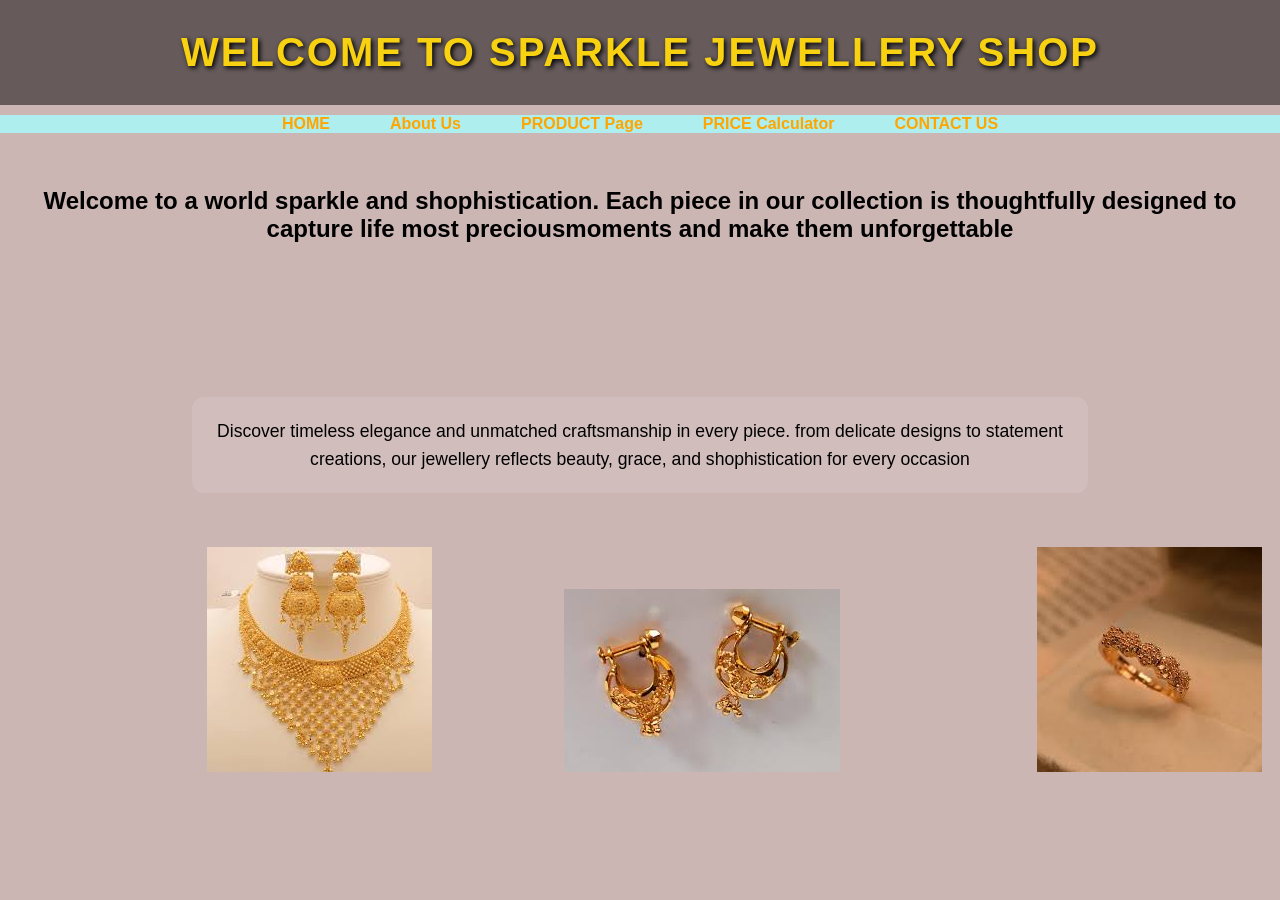
<file: index.html>
<!DOCTYPE html>
<html lang="en">
<head>
    <meta charset="UTF-8">
    <meta name="viewport" content="width=device-width, initial-scale=1.0">
    <link rel="stylesheet " href="style.css">
    <title> HOmE </title>
</head>
<body>
    <header>
        <h1> WELCOME TO SPARKLE JEWELLERY SHOP </h1>
    </header>
    <nav>
        <Ul>
            <li><a href="index.html"> HOME </a></li>
            <li><a href="About.html"> About Us </a></li>
            <li><a href="Product.html"> PRODUCT Page</a></li>
            <li><a href="Price calculator.html"> PRICE Calculator </a></li>
             <li><a href="Contact.html"> CONTACT US </a></li>
        </Ul>
    </nav><br><br><br>
    <swction class="one">
        <h2><center>
            Welcome to a world sparkle and shophistication.
            Each piece in our collection is thoughtfully designed
            to capture life most preciousmoments and make them unforgettable </center>
        </h2>
    </swction><br><br><br>
    <div class="two">
        <p>
          Discover timeless elegance and unmatched craftsmanship in every piece.
          from delicate designs to statement creations, 
          our jewellery reflects beauty, grace, and shophistication for every occasion 
        </p>
    </div><br><br><br>
    <img class="neckalce"src="images/dd.jpg">
    <img src="images/down.jpg"class="ear">
    <img src="images/download.jpg"class="ring">
</body>
</html>
</file>
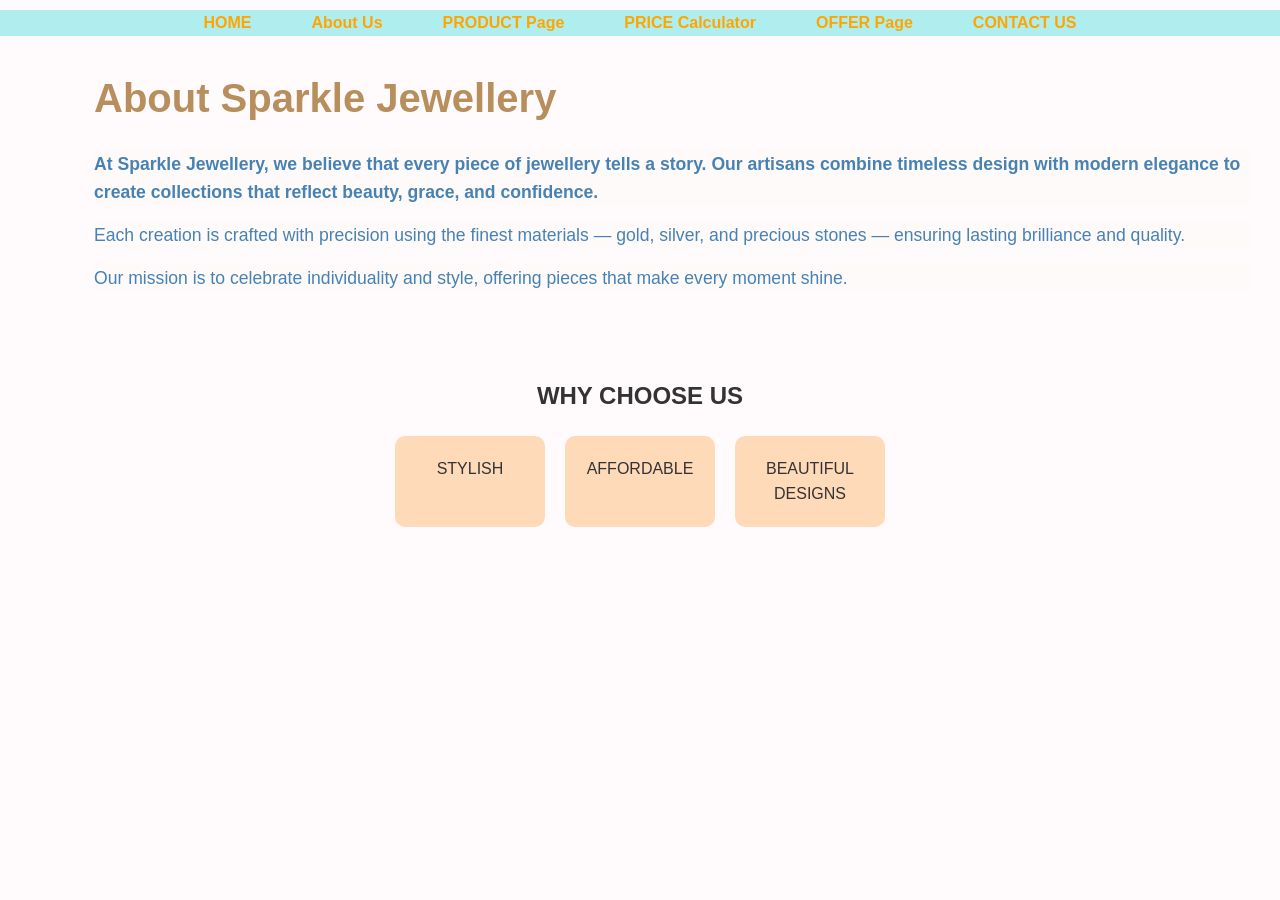
<file: About.html>
<!DOCTYPE html>
<html lang="en">
<head>
    <meta charset="UTF-8">
    <meta name="viewport" content="width=device-width, initial-scale=1.0">
    <link rel="stylesheet " href="About style.css">
    <title>About</title>
</head>
<body>
    <nav>
        <Ul>
            <li><a href="index.html"> HOME </a></li>
            <li><a href="About.html"> About Us </a></li>
            <li><a href="Product.html"> PRODUCT Page</a></li>
            <li><a href="Price calculator.html"> PRICE Calculator </a></li>
            <li><a href="Offer.html"> OFFER Page </a></li>
            <li><a href="Contact.html"> CONTACT US </a></li>
        </Ul>
    </nav>
      </div>

      <div class="about-content">
        <h1>About Sparkle Jewellery</h1>
        <h3><b>
          At <strong>Sparkle Jewellery</strong>, we believe that every piece of jewellery tells a story. 
          Our artisans combine timeless design with modern elegance to create collections that reflect beauty, grace, and confidence.</b>
        </h3>
        <p>
          Each creation is crafted with precision using the finest materials — gold, silver, and precious stones — 
          ensuring lasting brilliance and quality. 
        </p>
        <p>
          Our mission is to celebrate individuality and style, offering pieces that make every moment shine.
        </p>
      </div>
    </div>
  </section>
   <section class="why">
        <h2> WHY CHOOSE US </h2>
        <div class="why-container">
            <div class="why-card"> STYLISH </div>
            <div class="why-card">AFFORDABLE</div>
            <div class="why-card"> BEAUTIFUL DESIGNS </div>
        </div>
    </section>
</body>
</html>
</file>
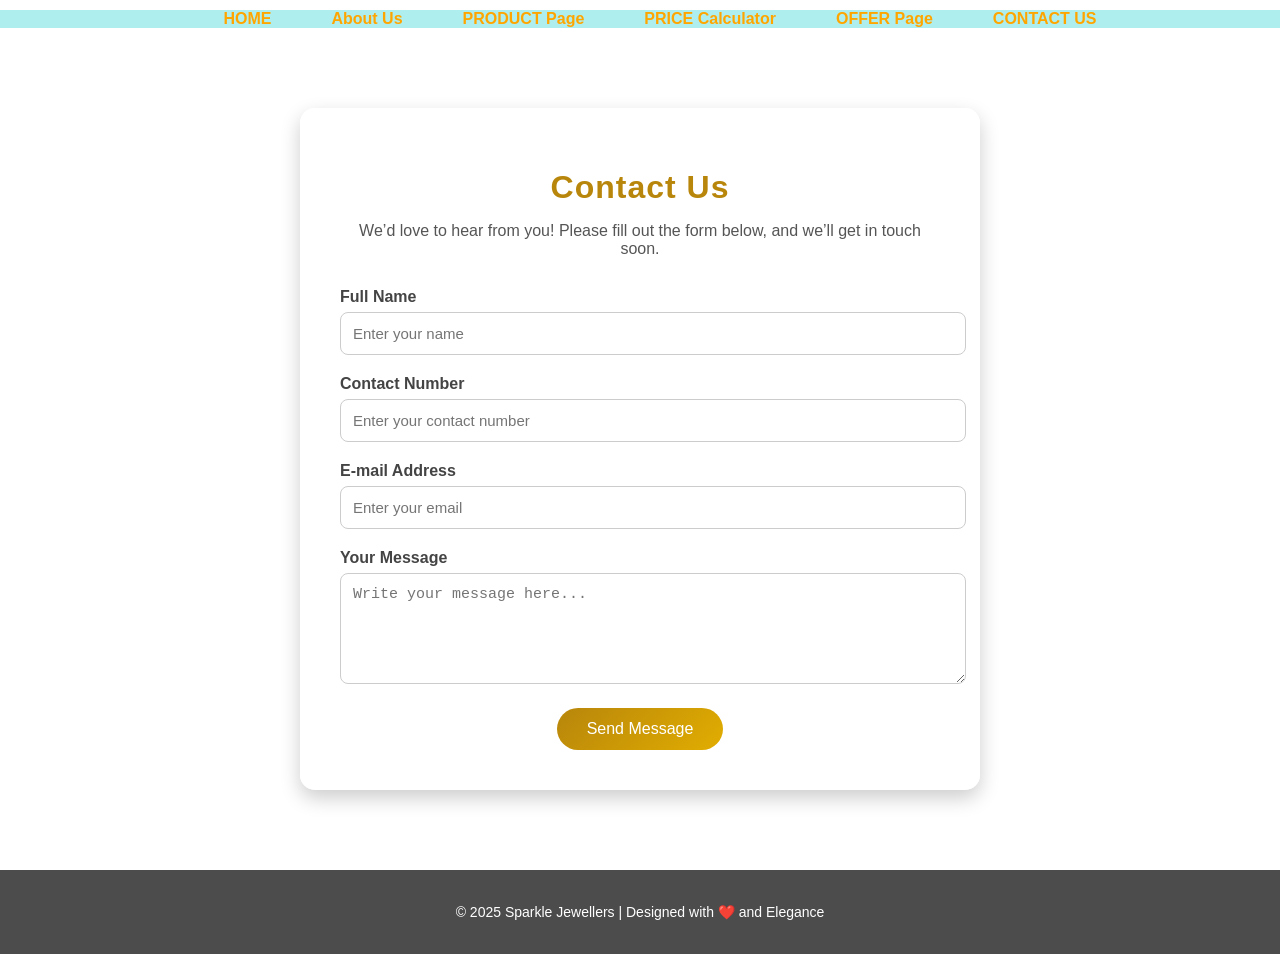
<file: Contact.html>
<!DOCTYPE html>
<html lang="en">
<head>
    <meta charset="UTF-8">
    <meta name="viewport" content="width=device-width, initial-scale=1.0">
        <link rel="stylesheet " href="Contact style.css">
    <title>Document</title>
</head>
<body>
    <nav>
        <Ul>
            <li><a href="index.html"> HOME </a></li>
            <li><a href="About.html"> About Us </a></li>
            <li><a href="Product.html"> PRODUCT Page</a></li>
            <li><a href="Price calculator.html"> PRICE Calculator </a></li>
            <li><a href="Offer.html"> OFFER Page </a></li>
            <li><a href="Contact.html"> CONTACT US </a></li>
        </Ul>
    </nav>
    <div class="contact-container">
    <h1>Contact Us</h1>
    <p>We’d love to hear from you! Please fill out the form below, and we’ll get in touch soon.</p>

    <form class="contact-form">
      <div class="input-group">
        <label for="name">Full Name</label>
        <input type="text" id="name" name="name" placeholder="Enter your name" required>
      </div>

      <div class="input-group">
        <label for="contact">Contact Number</label>
        <input type="number" id="contact" name="contact" placeholder="Enter your contact number"   maxlength="11" required>
      </div>

      <div class="input-group">
        <label for="email">E-mail Address</label>
        <input type="email" id="email" name="email" placeholder="Enter your email" required>
      </div>

      <div class="input-group">
        <label for="message">Your Message</label>
        <textarea id="message" name="message" rows="5" placeholder="Write your message here..." required></textarea>
      </div>

      <button type="submit" class="btn">Send Message</button>
    </form>
  </div>

  <footer>
    <p>© 2025 Sparkle Jewellers | Designed with ❤️ and Elegance</p>
  </footer>
</body>
</html>
</file>
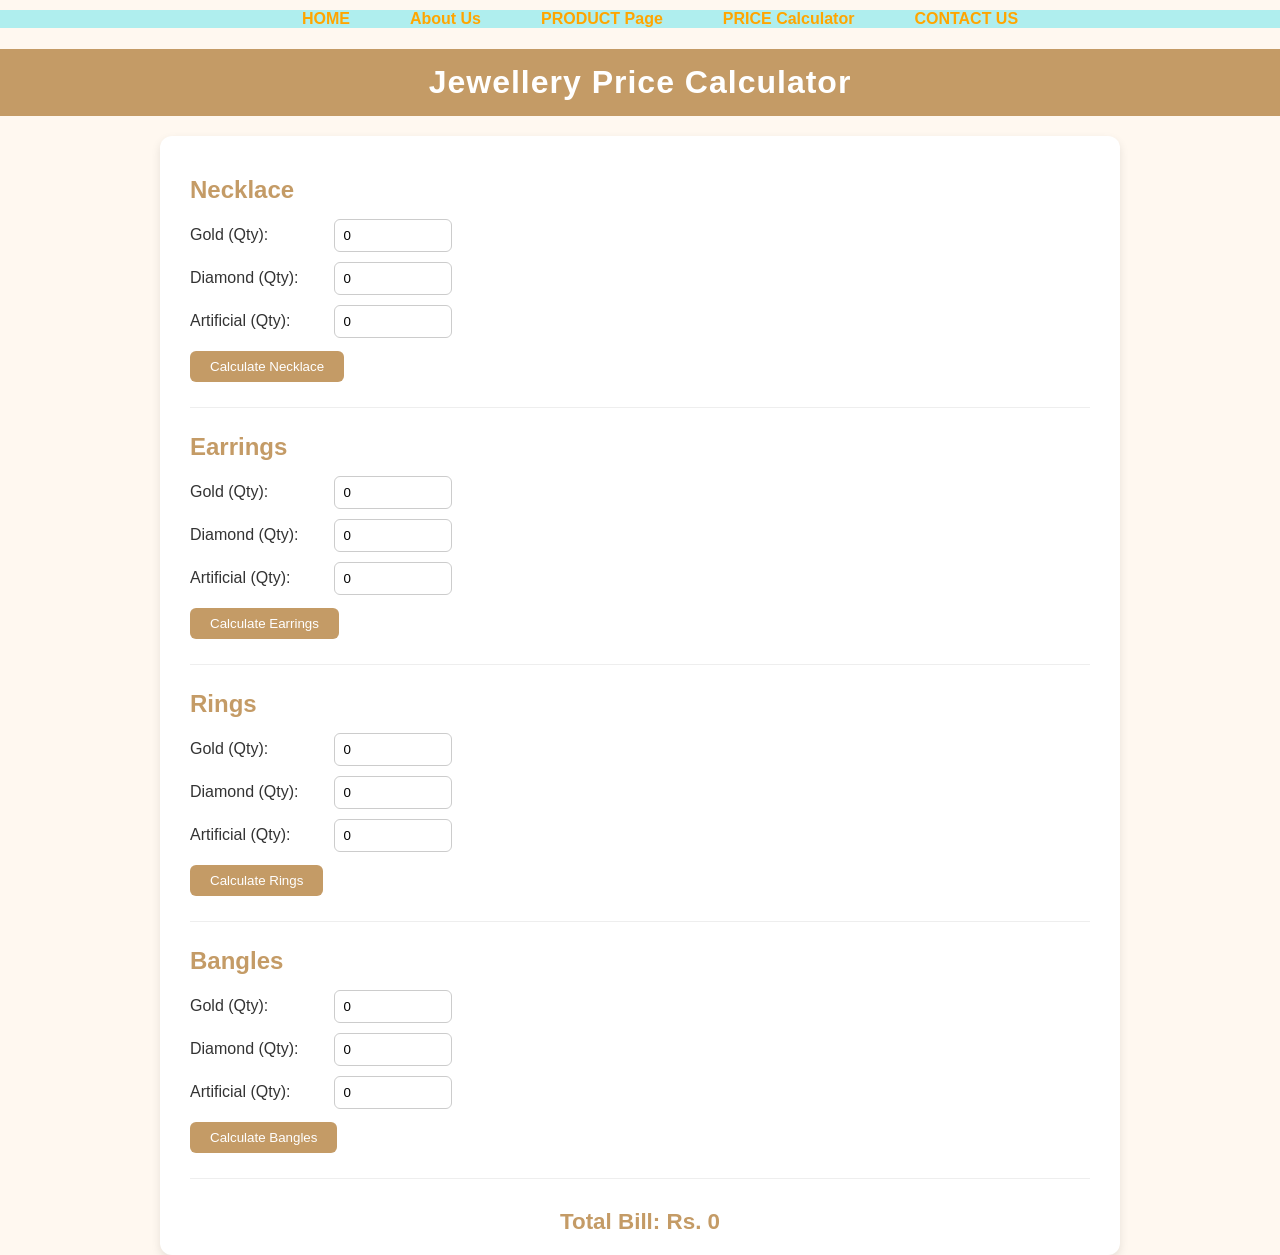
<file: Price calculator.html>
<!DOCTYPE html>
<html lang="en">
<head>
    <meta charset="UTF-8">
    <meta name="viewport" content="width=device-width, initial-scale=1.0">
        <link rel="stylesheet " href="Price calculator style .css">
    <title>Document</title>
</head>
<body>
    <nav>
        <Ul>
            <li><a href="index.html"> HOME </a></li>
            <li><a href="About.html"> About Us </a></li>
            <li><a href="Product.html"> PRODUCT Page</a></li>
            <li><a href="Price calculator.html"> PRICE Calculator </a></li>
            <li><a href="Contact.html"> CONTACT US </a></li>
        </Ul>
      </nav>
  <h1>Jewellery Price Calculator</h1>
  <div class="container">

    <!-- Necklace Section -->
    <div class="section">
      <h2>Necklace</h2>
      <label>Gold (Qty):</label>
      <input type="number" id="necklaceGoldQty" value="0" min="0"><br>
      <label>Diamond (Qty):</label>
      <input type="number" id="necklaceDiamondQty" value="0" min="0"><br>
      <label>Artificial (Qty):</label>
      <input type="number" id="necklaceArtificialQty" value="0" min="0"><br>
      <button onclick="calculateNecklace()">Calculate Necklace</button>
      <div id="necklaceResult" class="result"></div>
    </div>

    <!-- Earrings Section -->
    <div class="section">
      <h2>Earrings</h2>
      <label>Gold (Qty):</label>
      <input type="number" id="earringsGoldQty" value="0" min="0"><br>
      <label>Diamond (Qty):</label>
      <input type="number" id="earringsDiamondQty" value="0" min="0"><br>
      <label>Artificial (Qty):</label>
      <input type="number" id="earringsArtificialQty" value="0" min="0"><br>
      <button onclick="calculateEarrings()">Calculate Earrings</button>
      <div id="earringsResult" class="result"></div>
    </div>

    <!-- Rings Section -->
    <div class="section">
      <h2>Rings</h2>
      <label>Gold (Qty):</label>
      <input type="number" id="ringsGoldQty" value="0" min="0"><br>
      <label>Diamond (Qty):</label>
      <input type="number" id="ringsDiamondQty" value="0" min="0"><br>
      <label>Artificial (Qty):</label>
      <input type="number" id="ringsArtificialQty" value="0" min="0"><br>
      <button onclick="calculateRings()">Calculate Rings</button>
      <div id="ringsResult" class="result"></div>
    </div>

    <!-- Bangles Section -->
    <div class="section">
      <h2>Bangles</h2>
      <label>Gold (Qty):</label>
      <input type="number" id="banglesGoldQty" value="0" min="0"><br>
      <label>Diamond (Qty):</label>
      <input type="number" id="banglesDiamondQty" value="0" min="0"><br>
      <label>Artificial (Qty):</label>
      <input type="number" id="banglesArtificialQty" value="0" min="0"><br>
      <button onclick="calculateBangles()">Calculate Bangles</button>
      <div id="banglesResult" class="result"></div>
    </div>

    <!-- Total Bill -->
    <div class="total-bill" id="totalBill">Total Bill: Rs. 0</div>
  </div>

  <script src="Price calculator JS .js"></script>
</body>
</html>

</body>
</html>
</file>
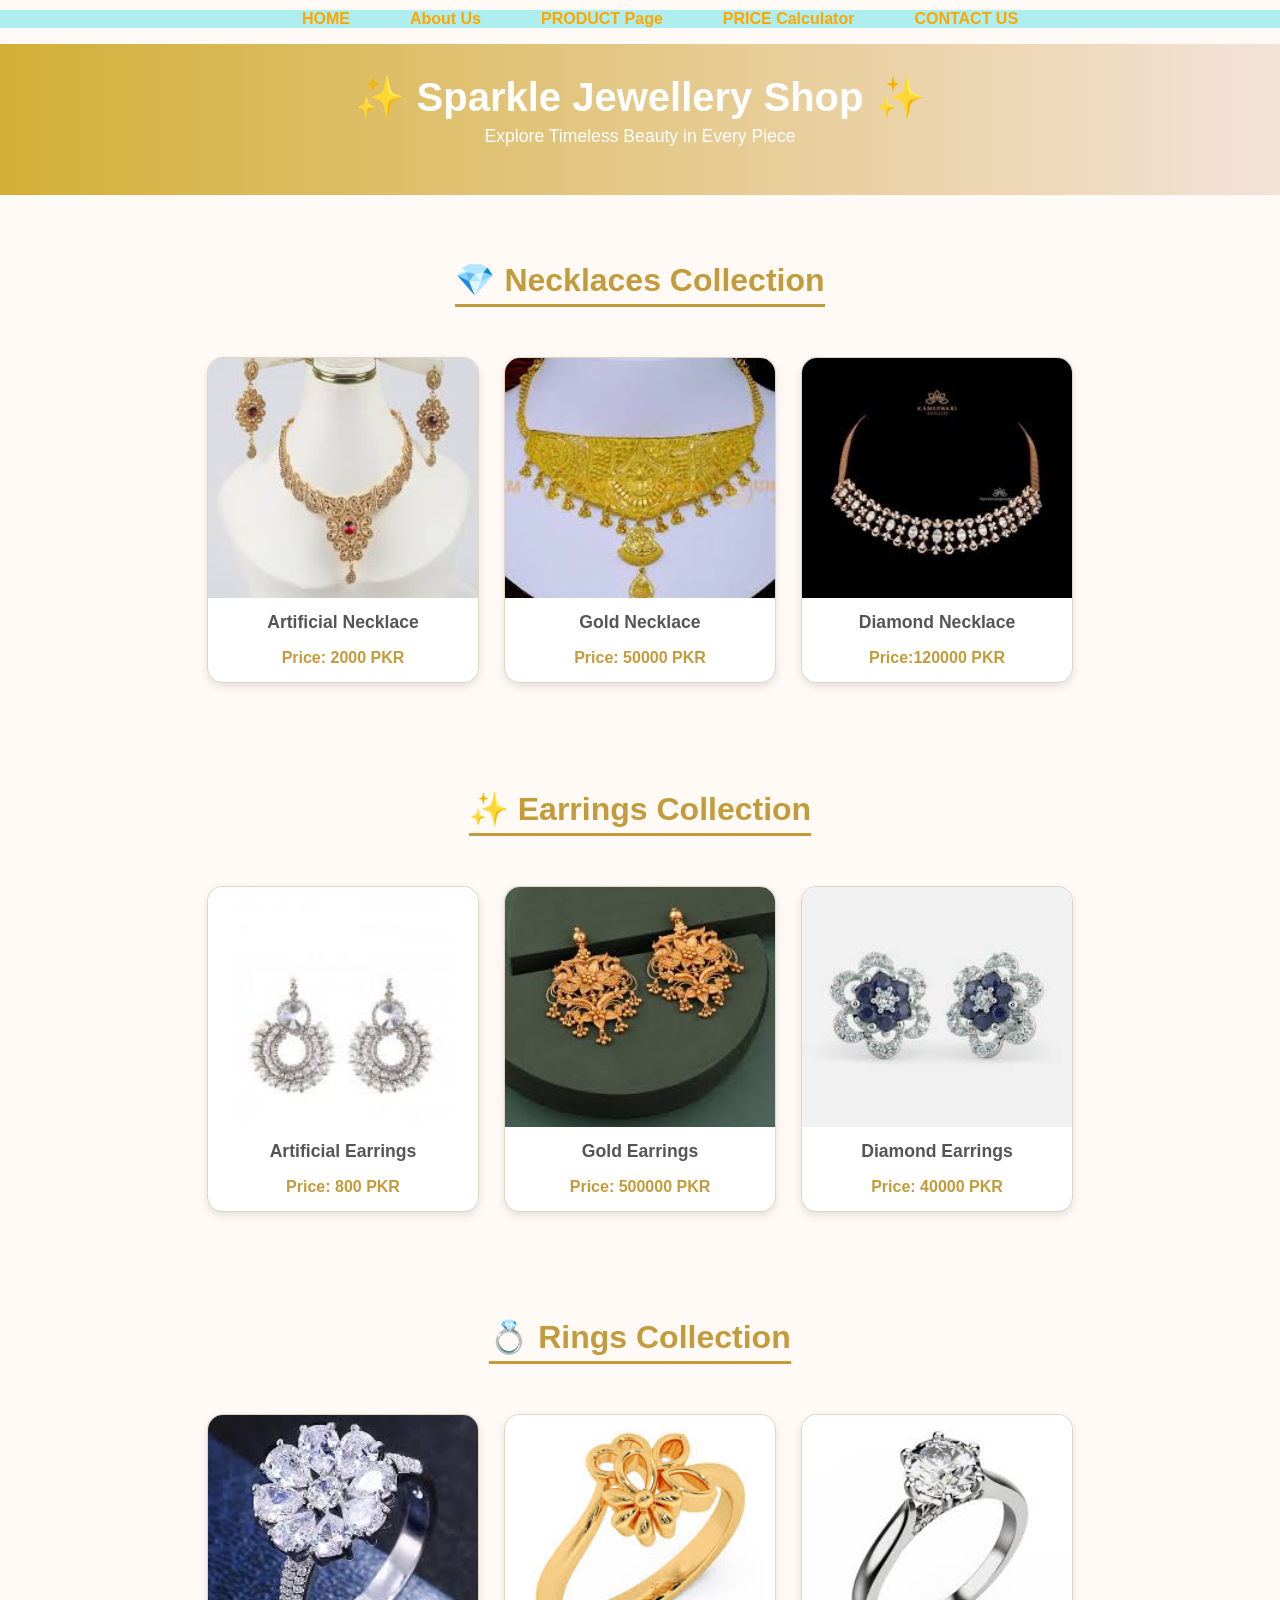
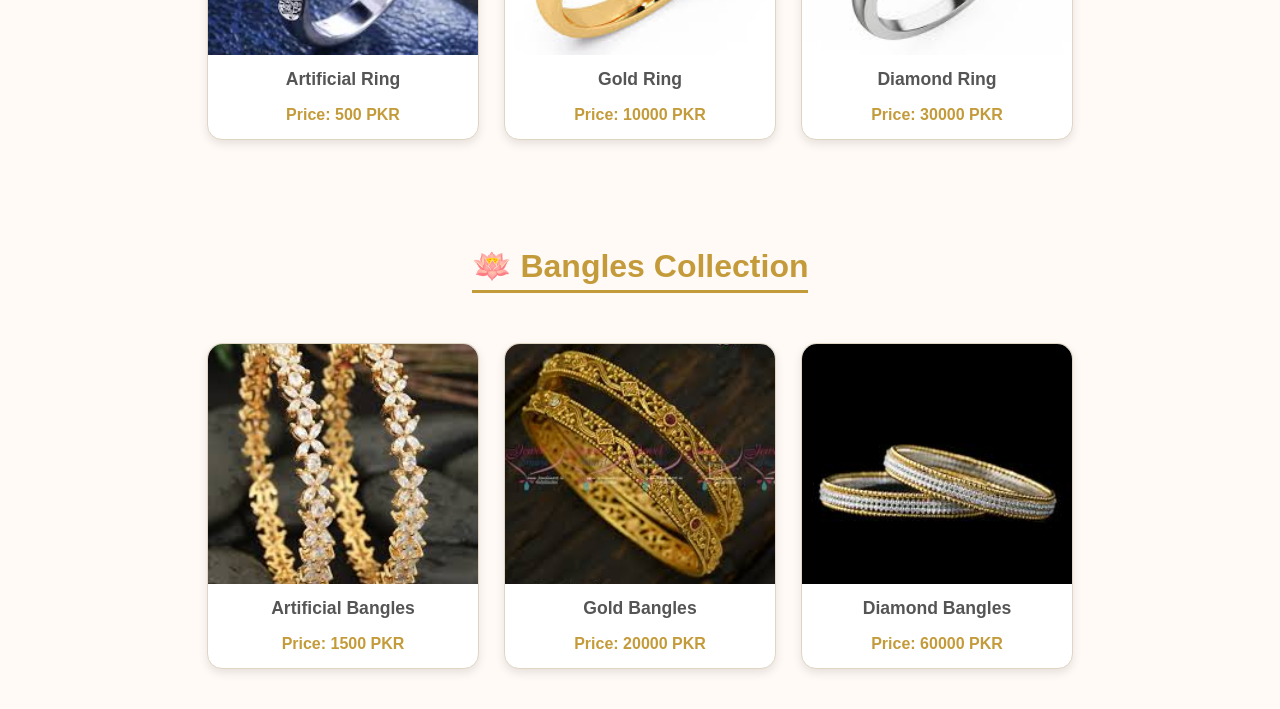
<file: Product.html>
<!DOCTYPE html>
<html lang="en">
<head>
    <meta charset="UTF-8">
    <meta name="viewport" content="width=device-width, initial-scale=1.0">
        <link rel="stylesheet " href="Product style .css">
    <title>Document</title>
</head>
<body>
    <nav>
        <Ul>
            <li><a href="index.html"> HOME </a></li>
            <li><a href="About.html"> About Us </a></li>
            <li><a href="Product.html"> PRODUCT Page</a></li>
            <li><a href="Price calculator.html"> PRICE Calculator </a></li>
            <li><a href="Contact.html"> CONTACT US </a></li>
        </Ul>
    </nav>
    <header>
    <h1>✨ Sparkle Jewellery Shop ✨</h1>
    <p>Explore Timeless Beauty in Every Piece</p>
  </header>

  <!-- Necklaces -->
  <section class="product-section">
    <h2>💎 Necklaces Collection</h2>
    <div class="product-container">
      <div class="product-card">
        <img src="images/art nn.jpg" alt="Artificial Necklace">
        <h4>Artificial Necklace</h4>
        <p>Price: 2000 PKR</p>
      </div>
      <div class="product-card">
        <img src="images/gold nn.jpg"Gold Necklace">
        <h4>Gold Necklace</h4>
        <p>Price: 50000 PKR </p>
      </div>
      <div class="product-card">
        <img src="images/diamond nn.jpg" alt="Diamond Necklace">
        <h4>Diamond Necklace</h4>
        <p>Price:120000 PKR</p>
      </div>
    </div>
  </section>

  <!-- Earrings -->
  <section class="product-section">
    <h2>✨ Earrings Collection</h2>
    <div class="product-container">
      <div class="product-card">
        <img src="images/art ear.jpg" alt="Artificial Earrings">
        <h4>Artificial Earrings</h4>
        <p>Price: 800 PKR</p>
      </div>
      <div class="product-card">
        <img src="images/gold ear.jpg" alt="Gold Earrings">
        <h4>Gold Earrings</h4>
        <p>Price: 500000 PKR </p>
      </div>
      <div class="product-card">
        <img src="images/diamond ear.jpg" alt="Diamond Earrings">
        <h4>Diamond Earrings</h4>
        <p>Price: 40000 PKR</p>
      </div>
    </div>
  </section>

  <!-- Rings -->
  <section class="product-section">
    <h2>💍 Rings Collection</h2>
    <div class="product-container">
      <div class="product-card">
        <img src="images/art ring.jpg" alt="Artificial Ring">
        <h4>Artificial Ring</h4>
        <p>Price: 500 PKR </p>
      </div>
      <div class="product-card">
        <img src="images/gold ring.jpg" alt="Gold Ring">
        <h4>Gold Ring</h4>
        <p>Price: 10000 PKR </p>
      </div>
      <div class="product-card">
        <img src="images/diamond ring.jpg" alt="Diamond Ring">
        <h4>Diamond Ring</h4>
        <p>Price: 30000 PKR </p>
      </div>
    </div>
  </section>

  <!-- Bangles -->
  <section class="product-section">
    <h2>🪷 Bangles Collection</h2>
    <div class="product-container">
      <div class="product-card">
        <img src="images/art bangles.jpg" alt="Artificial Bangles">
        <h4>Artificial Bangles</h4>
        <p>Price: 1500 PKR </p>
      </div>
      <div class="product-card">
        <img src="images/gold bangles.jpg" alt="Gold Bangles">
        <h4>Gold Bangles</h4>
        <p>Price: 20000 PKR</p>
      </div>
      <div class="product-card">
        <img src="images/diamond bangles.jpg" alt="Diamond Bangles">
        <h4>Diamond Bangles</h4>
        <p>Price: 60000 PKR </p>
      </div>
    </div>
  </section>

  
</body>
</html>
</file>
<file: style.css>
* {
  margin: 0;
  padding: 0;
  box-sizing: border-box;
  font-family: "Poppins", sans-serif;
}

body {
  background-color: #FFE4E1;
  background-size:contain;
  text-align: center;
  min-height: 100vh;
  backdrop-filter: brightness(0.8); 
}
header {
  background: rgba(0, 0, 0, 0.5);
  padding: 30px 0;
}

h1 {
  font-size: 2.5rem;
  letter-spacing: 2px;
  text-transform: uppercase;
  color: #f8d210;
  text-shadow: 2px 2px 5px black;
}
nav ul {
  list-style: none;
  display: flex;
  justify-content: center;
  gap: 30px;
  margin-top: 10px;
  background-color: #AFEEEE;
}

nav ul li a {
  text-decoration: none;
  color:#FFA500;
  font-weight: 600;
  transition: 0.3s;
  padding: 8px 15px;
  border-radius: 8px;
}

nav ul li a:hover {
  background: #f8d210;
  color: black;
}
section.one {
  margin-top: 70px;
  padding: 60px;
  background: rgba(0, 0, 0, 0.4);
  border-radius: 12px;
  width: 70%;
  margin-left: auto;
  margin-right: auto;
}

section.one h2 {
  font-size: 1.5rem;
  margin-bottom: 20px;
  color: #FFE4B5;
}

div.two {
  margin-top: 100px;
  background: rgba(255, 255, 255, 0.1);
  padding: 20px;
  border-radius: 12px;
  width: 70%;
  margin-left: auto;
  margin-right: auto;
}

div.two p {
  font-size: 1.1rem;
  line-height: 1.6;
  color-scheme: #FFDAB9;
}
.neckalce{
  gap: 10px;
  margin-left: 5cm;
}
.ear{
  gap: 10px;
  margin-left: 10%;
}
.ring{
  gap: 10px;
  margin-left: 15%;
}
</file>
<file: About style.css>
nav ul {
  list-style: none;
  display: flex;
  justify-content: center;
  gap: 30px;
  margin-top: 10px;
  background-color: #AFEEEE;
}

nav ul li a {
  text-decoration: none;
  color:#FFA500;
  font-weight: 600;
  transition: 0.3s;
  padding: 8px 15px;
  border-radius: 8px;
}
nav ul li a:hover {
  background: #f8d210;
  color: black;
}

* {
  margin: 0;
  padding: 0;
  box-sizing: border-box;
  font-family: 'Poppins', sans-serif;
}

body {
  background-color: #fffafc;
  color: #333;
  line-height: 1.6;
}

.about-content {
  flex: 1 1 55%;
  padding: 30px;
  margin-left: 5%;
}

.about-content h1 {
  font-size: 2.5rem;
  color: #b78e5c;
  margin-bottom: 20px;
}

.about-content h3 {
  margin-bottom: 15px;
  font-size: 1.1rem;
  color: #4682B4;
  background-color: #FFFAFA;
}
.about-content p {
  margin-bottom: 15px;
  font-size: 1.1rem;
  color: #4682B4;
  background-color: #FFFAFA;
}
.why{
    text-align: center;
    padding: 40px 20px;
}
.why-container{
    display: flex;
    justify-content: center;
    gap: 20px;
    margin-top: 20px;
}
.why-card{
    background:peachpuff;
    padding: 20px;
    border-radius: 10px;
    width:150px;
}
</file>
<file: Contact style.css>
nav ul {
  list-style: none;
  display: flex;
  justify-content: center;
  gap: 30px;
  margin-top: 10px;
  background-color: #AFEEEE;
}

nav ul li a {
  text-decoration: none;
  color:#FFA500;
  font-weight: 600;
  transition: 0.3s;
  padding: 8px 15px;
  border-radius: 8px;
}
nav ul li a:hover {
  background: #f8d210;
  color: black;
}
/* Basic Page Setup */
body {
  font-family: 'Poppins', sans-serif;
  background: url('https://images.unsplash.com/photo-1617036427660-7e6f67cfde63?auto=format&fit=crop&w=1600&q=80') no-repeat center center/cover;
  margin: 0;
  padding: 0;
  color: #333;
}

/* Contact Form Container */
.contact-container {
  background: rgba(255, 255, 255, 0.9);
  max-width: 600px;
  margin: 80px auto;
  padding: 40px;
  border-radius: 15px;
  box-shadow: 0 8px 20px rgba(0,0,0,0.2);
  text-align: center;
}

.contact-container h1 {
  color: #b8860b;
  margin-bottom: 10px;
  letter-spacing: 1px;
}

.contact-container p {
  color: #555;
  margin-bottom: 30px;
}

/* Input Fields */
.input-group {
  margin-bottom: 20px;
  text-align: left;
}

.input-group label {
  display: block;
  font-weight: 600;
  color: #444;
  margin-bottom: 6px;
}

.input-group input,
.input-group textarea {
  width: 100%;
  padding: 12px;
  border: 1px solid #ccc;
  border-radius: 8px;
  font-size: 15px;
  transition: 0.3s;
}

.input-group input:focus,
.input-group textarea:focus {
  border-color: #b8860b;
  outline: none;
  box-shadow: 0 0 8px rgba(184,134,11,0.4);
}
.btn {
  background: linear-gradient(135deg, #b8860b, #e1ad01);
  color: white;
  border: none;
  padding: 12px 30px;
  border-radius: 25px;
  font-size: 16px;
  cursor: pointer;
  transition: 0.3s;
}

.btn:hover {
  background: linear-gradient(135deg, #e1ad01, #b8860b);
  transform: scale(1.05);
}

/* Footer */
footer {
  text-align: center;
  padding: 20px;
  color: white;
  background: rgba(0, 0, 0, 0.7);
  font-size: 14px;
  margin-top: 50px;
}
</file>
<file: Price calculator style .css>
nav ul {
  list-style: none;
  display: flex;
  justify-content: center;
  gap: 30px;
  margin-top: 10px;
  background-color: #AFEEEE;
}

nav ul li a {
  text-decoration: none;
  color:#FFA500;
  font-weight: 600;
  transition: 0.3s;
  padding: 8px 15px;
  border-radius: 8px;
}
nav ul li a:hover {
  background: #f8d210;
  color: black;
}

body {
  font-family: "Poppins", sans-serif;
  background-color: #fff8f0;
  color: #333;
  margin: 0;
  padding: 0;
}
h1 {
  text-align: center;
  background-color: #c49b66;
  color: white;
  padding: 15px 0;
  margin-bottom: 20px;
  letter-spacing: 1px;
}
.container {
  max-width: 900px;
  margin: 0 auto;
  background: white;
  border-radius: 12px;
  box-shadow: 0 4px 10px rgba(0,0,0,0.1);
  padding: 20px 30px;
}
.section {
  margin-bottom: 25px;
  border-bottom: 1px solid #eee;
  padding-bottom: 15px;
}
.section h2 {
  color: #c49b66;
  margin-bottom: 10px;
}
label {
  font-weight: 500;
  display: inline-block;
  width: 140px;
}
input {
  padding: 8px;
  margin: 5px 0;
  border: 1px solid #ccc;
  border-radius: 6px;
  width: 100px;
}
button {
  background-color: #c49b66;
  color: white;
  border: none;
  border-radius: 6px;
  padding: 8px 20px;
  margin-top: 8px;
  cursor: pointer;
  transition: 0.3s;
}
button:hover {
  background-color: #a47d4d;
}
.result {
  margin-top: 10px;
  font-weight: 600;
  color: #444;
}
.total-bill {
  text-align: center;
  font-size: 1.4em;
  color: #c49b66;
  font-weight: 700;
  margin-top: 30px;
}
</file>
<file: Product style .css>
nav ul {
  list-style: none;
  display: flex;
  justify-content: center;
  gap: 30px;
  margin-top: 10px;
  background-color: #AFEEEE;
}

nav ul li a {
  text-decoration: none;
  color:#FFA500;
  font-weight: 600;
  transition: 0.3s;
  padding: 8px 15px;
  border-radius: 8px;
}
nav ul li a:hover {
  background: #f8d210;
  color: black;
}
body {
  font-family: 'Poppins', sans-serif;
  margin: 0;
  background-color: #fffaf5;
  color: #333;
}

/* Header */
header {
  background: linear-gradient(90deg, #d4af37, #f4e2d8);
  color: white;
  text-align: center;
  padding: 30px 10px;
}

header h1 {
  font-size: 2.5em;
  margin: 0;
}

header p {
  font-size: 1.1em;
  margin-top: 5px;
}

/* Product Sections */
.product-section {
  padding: 40px 60px;
  text-align: center;
}

.product-section h2 {
  color: #c49b3a;
  font-size: 2em;
  border-bottom: 3px solid #c49b3a;
  display: inline-block;
  margin-bottom: 30px;
  padding-bottom: 5px;
}

.product-container {
  display: flex;
  justify-content: center;
  flex-wrap: wrap;
  gap: 25px;
  margin-top: 20px;
}

/* Product Cards */
.product-card {
  background-color: #fff;
  border: 1px solid #e0d5c3;
  border-radius: 15px;
  box-shadow: 0 4px 10px rgba(0,0,0,0.1);
  width: 270px;
  transition: transform 0.3s, box-shadow 0.3s;
  text-align: center;
}

.product-card img {
  width: 100%;
  height: 240px;
  border-radius: 15px 15px 0 0;
  object-fit: cover;
}

.product-card h4 {
  color: #555;
  margin: 10px 0 5px;
  font-size: 1.1em;
}

.product-card p {
  color: #c49b3a;
  font-weight: bold;
  margin-bottom: 15px;
}

.product-card:hover {
  transform: scale(1.05);
  box-shadow: 0 8px 16px rgba(0,0,0,0.2);
}
</file>
